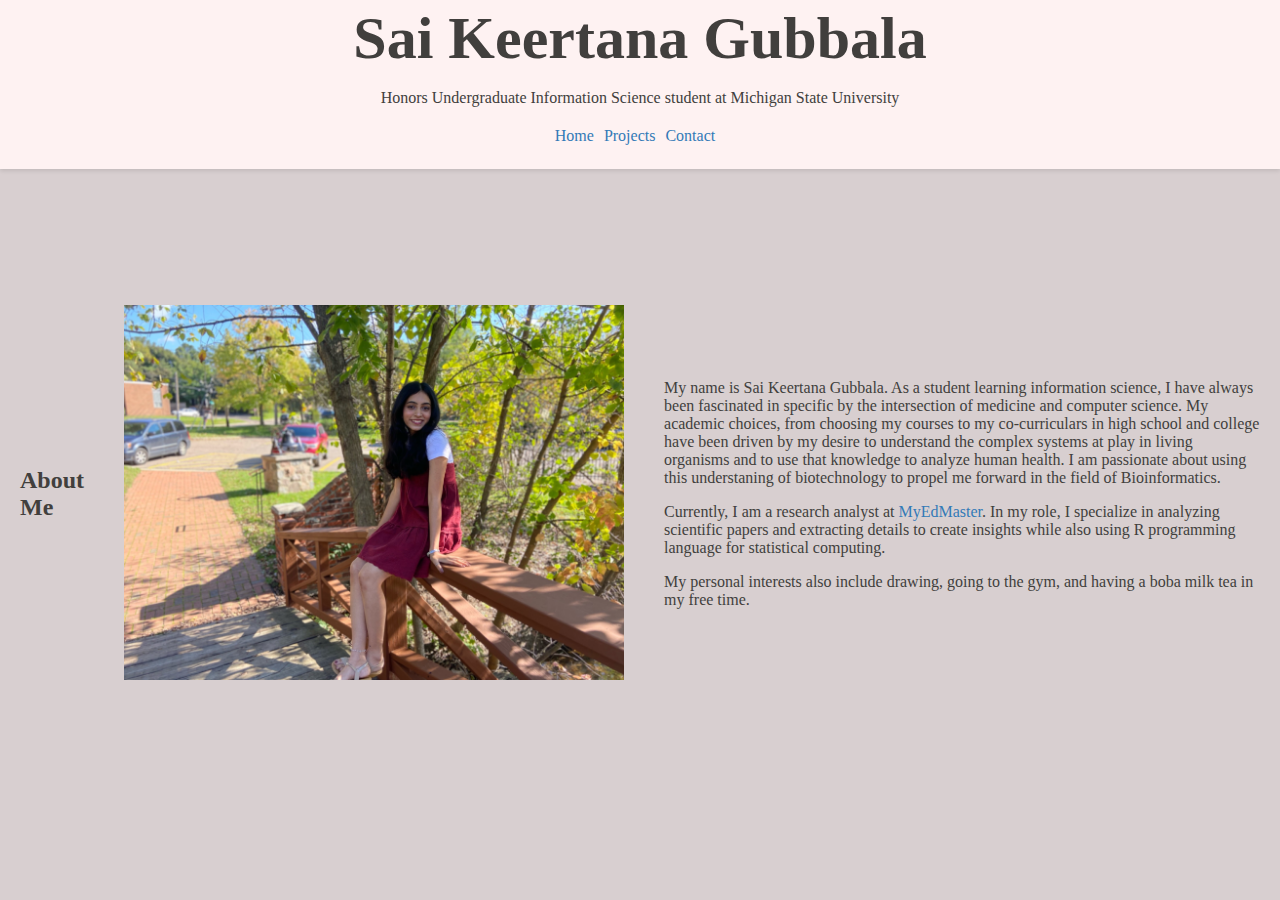
<file: index.html>
<!DOCTYPE html>
<html lang="en">
<head>
    <meta charset="UTF-8">
    <meta name="viewport" content="width=device-width, intial-scale=1.0">
    <link rel="stylesheet" href="style.css">
    <title>Sai Keertana Gubbala</title>
</head>
<body>
    <header>
        <h1>Sai Keertana Gubbala</h1>
        <p>Honors Undergraduate Information Science student at Michigan State University</p>
        <nav>
            <ul>
                <li><a href="index.html">Home</a></li>
                <li><a href="projects.html">Projects</a></li>
                <li><a href="contact.html">Contact</a></li>
            </ul>
        </nav>
    </header>
    <section id="about">
        <article class="about-post">
            <h2>About Me</h2>
            <figure><img alt="Image of me" src="me.jpg"></figure>
            <div class="content">
                <p>My name is Sai Keertana Gubbala. As a student learning information science, I have always been fascinated in specific by the intersection of medicine and computer science. My academic choices, from choosing my courses to my co-curriculars in high school and college have been driven by my desire to understand the complex systems at play in living organisms and to use that knowledge to analyze human health. I am passionate about using this understaning of biotechnology to propel me forward in the field of Bioinformatics.</p>
                <p>Currently, I am a research analyst at <a href="https://www.myedmaster.com">MyEdMaster</a>. In my role, I specialize in analyzing scientific papers and extracting details to create insights while also using R programming language for statistical computing. </p>
                <p>My personal interests also include drawing, going to the gym, and having a boba milk tea in my free time.</p>
            </div>
        </article>
    </section>
</body>
</html>
</file>
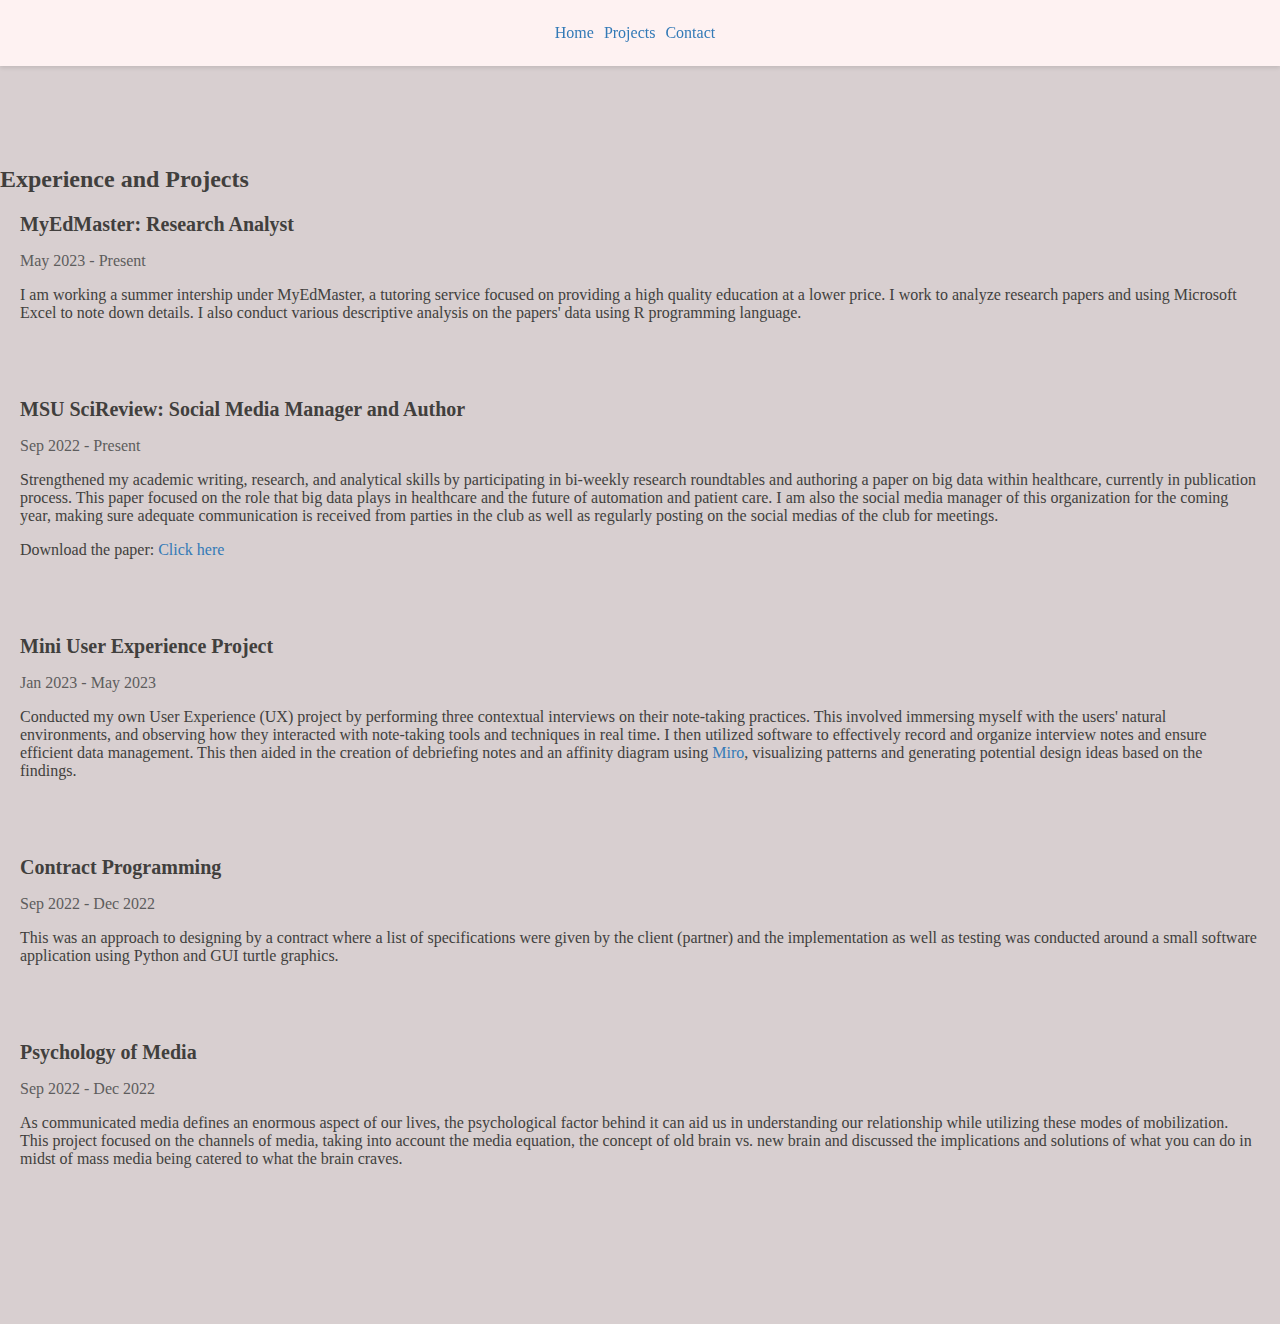
<file: projects.html>
<!DOCTYPE html>
<html lang="en">
<head>
    <meta charset="UTF-8">
    <meta name="viewport" content="width=device-width, intial-scale=1.0">
    <link rel="stylesheet" href="style.css">
    <title>Sai Keertana Gubbala - Projects</title>
</head>
<body>
    <header>
        <nav>
            <ul>
                <li><a href="index.html">Home</a></li>
                <li><a href="projects.html">Projects</a></li>
                <li><a href="contact.html">Contact</a></li>
            </ul>
        </nav>
    </header>
    <section id="projects">
        <h2> Experience and Projects</h2>

    <article class="project-post">
        <h3> MyEdMaster: Research Analyst</h3>
        <p class="project-date">May 2023 - Present</p>
        <p>I am working a summer intership under MyEdMaster, a tutoring service focused on providing a high quality education at a lower price. I work to analyze research papers and using Microsoft Excel to note down details. I also conduct various descriptive analysis on the papers' data using R programming language.  </p>
        </article>

    <article class="project-post">
        <h3>MSU SciReview: Social Media Manager and Author</h3>
        <p class="project-date">Sep 2022 - Present</p>
        <p>Strengthened my academic writing, research, and analytical skills by participating in bi-weekly research roundtables and authoring a paper on big data within healthcare, currently in publication process. This paper focused on the role that big data plays in healthcare and the future of automation and patient care. I am also the social media manager of this organization for the coming year, making sure adequate communication is received from parties in the club as well as regularly posting on the social medias of the club for meetings.</p>
        <p>Download the paper: <a href="Literature_Review_Final_Draft_2023.pdf">Click here</a></p>
        </article>


    <article class="project-post">
        <h3>Mini User Experience Project</h3>
        <p class="project-date">Jan 2023 - May 2023</p>
        <p>Conducted my own User Experience (UX) project by performing three contextual interviews on their note-taking practices. This involved immersing myself with the users' natural environments, and observing how they interacted with note-taking tools and techniques in real time. I then utilized software to effectively record and organize interview notes and ensure efficient data management. This then aided in the creation of debriefing notes and an affinity diagram using <a href="https://miro.com/">Miro</a>, visualizing patterns and generating potential design ideas based on the findings.</p>
    </article>

    <article class="project-post">
        <h3>Contract Programming</h3>
        <p class="project-date">Sep 2022 - Dec 2022</p>
        <p>This was an approach to designing by a contract where a list of specifications were given by the client (partner) and the implementation as well as testing was conducted around a small software application using Python and GUI turtle graphics. </p>
    </article>

    <article class="project-post">
        <h3>Psychology of Media</h3>
        <p class="project-date">Sep 2022 - Dec 2022</p>
        <p>As communicated media defines an enormous aspect of our lives, the psychological factor behind it can aid us in understanding our relationship while utilizing these modes of mobilization. This project focused on the channels of media, taking into account the media equation, the concept of old brain vs. new brain and discussed the implications and solutions of what you can do in midst of mass media being catered to what the brain craves.</p>
    </article>
    </section>
</body>
</html>
</file>
<file: style.css>
body {
    font-family:'Times New Roman', Times, serif;
    margin: 0;
    padding: 0;
    color: #413f3d;
    background-color: #d8cfd0;
  }
  
  a {
    color: #337ab7;
    text-decoration: none;
  }
  
  header {
    background-color: #fef2f2;
    padding: 4px 20px 4px 20px;
    text-align: center;
    box-shadow: 0 2px 4px rgba(0, 0, 0, 0.1);
    position: sticky;
    top: 0;
  }
  
  h1 {
    font-size: 60px;
    margin: 0;
  }
  
  p.subtitle {
    font-size: 16px;
    margin: 10px 0 0;
  }
  
  nav ul {
    list-style: none;
    padding: 0;
    display:flex;
    margin: 20px 0;
    justify-content: center;
  }
  
  nav ul li {
    display: inline-block;
    margin-right: 10px;
  }
  
  nav ul li a {
    font-size: 16px;
  }
  
  section {
    margin: 100px 0;
    display: flex;
    flex-direction: column;
  }

  .about-post {
    display: flex;
    flex-direction: row;
    align-items: center;
  }
  

  .about-post figure {
    flex-basis: 30%;
    margin-right: 20px;
    float: left;
  }

  .about-post p {
    flex-basis: 70%;
  }

  .about-post p {
    margin-left: 20px;
  }
  
  .about-post figure img {
    width: 500px;
  }
  
  h2 {
    font-size: 24px;
    margin: 0;
  }
  
  article {
    padding: 20px;
    margin-bottom: 20px;
  }
  
  article h3 {
    font-size: 20px;
    margin: 0;
  }
  
  p.project-date {
    font-size: 16px;
    color: #5d5d5d;
  }
  
  ul.contact-list {
    list-style: none;
    padding: 0;
    margin: 20px 0;
  }
  
  ul.contact-list li {
    margin-bottom: 10px;
  }
  
  ul.contact-list li a {
    color: #337ab7;
  }
</file>
